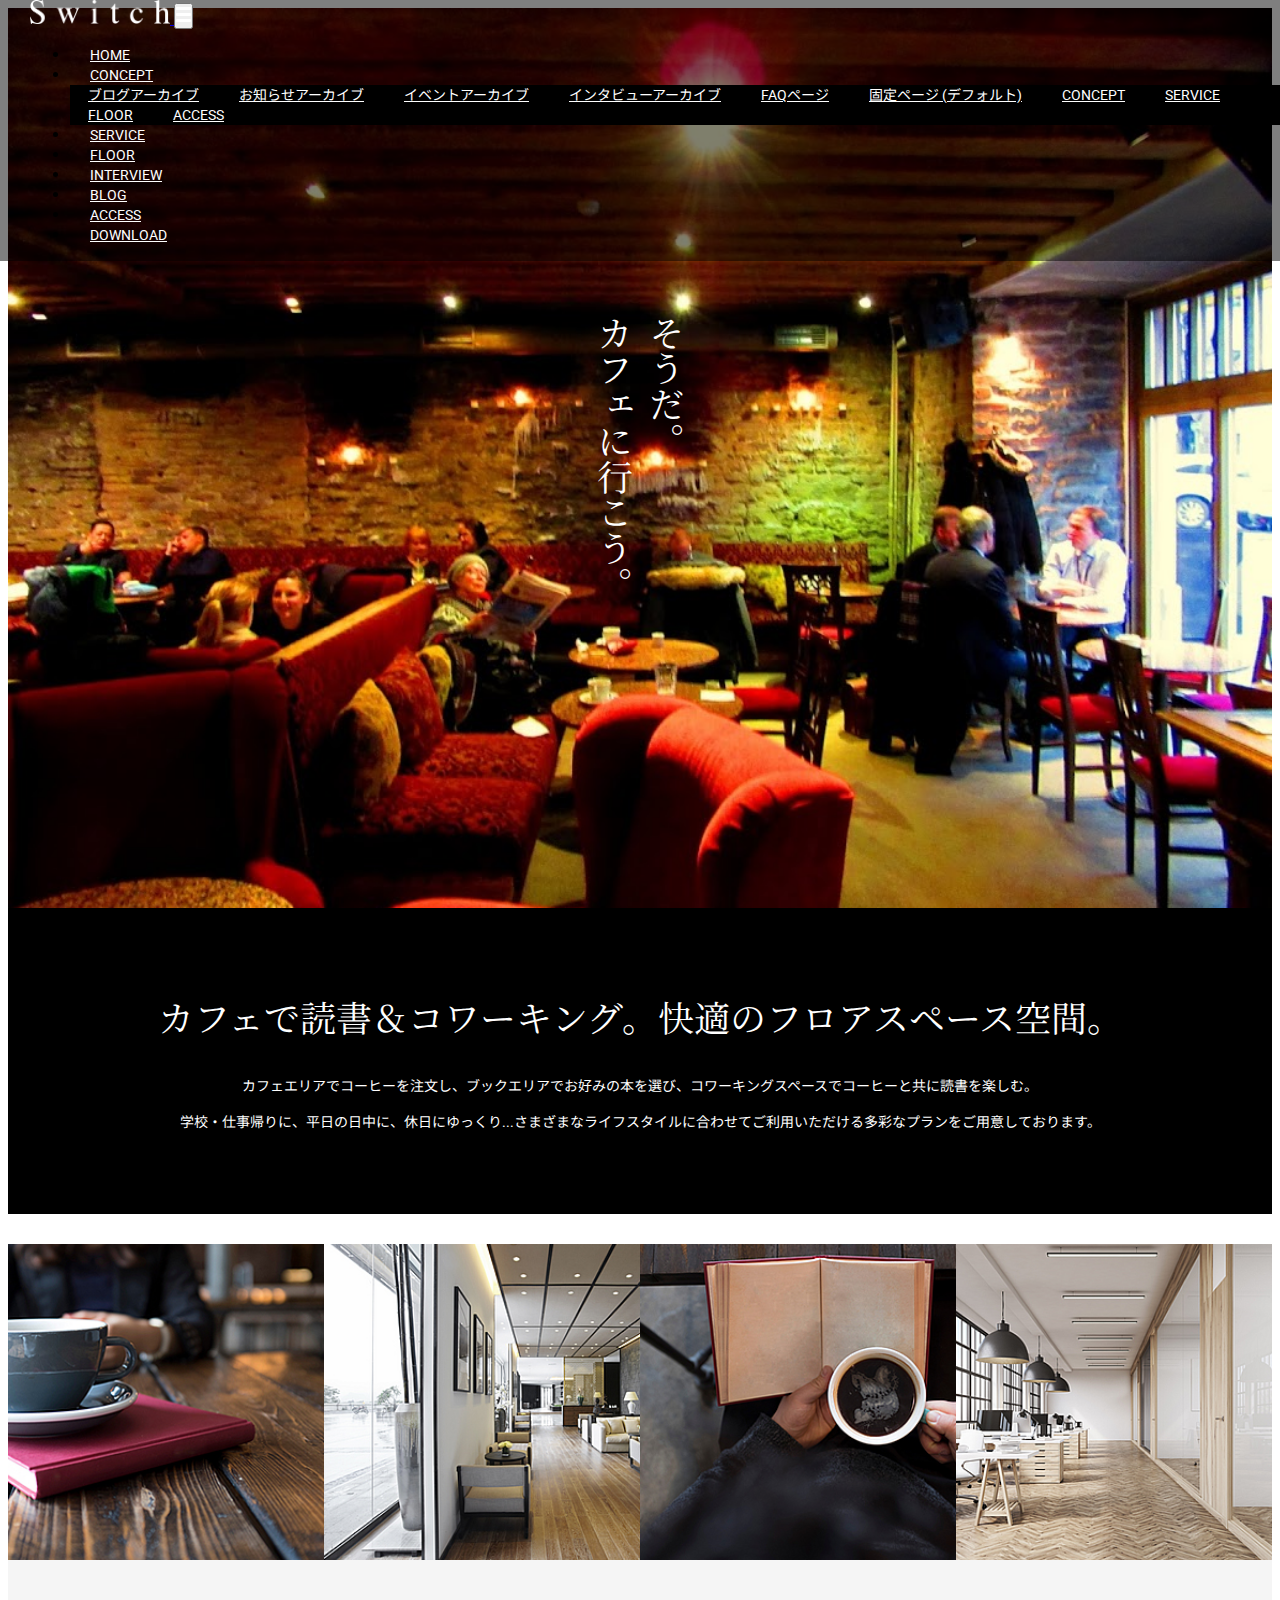
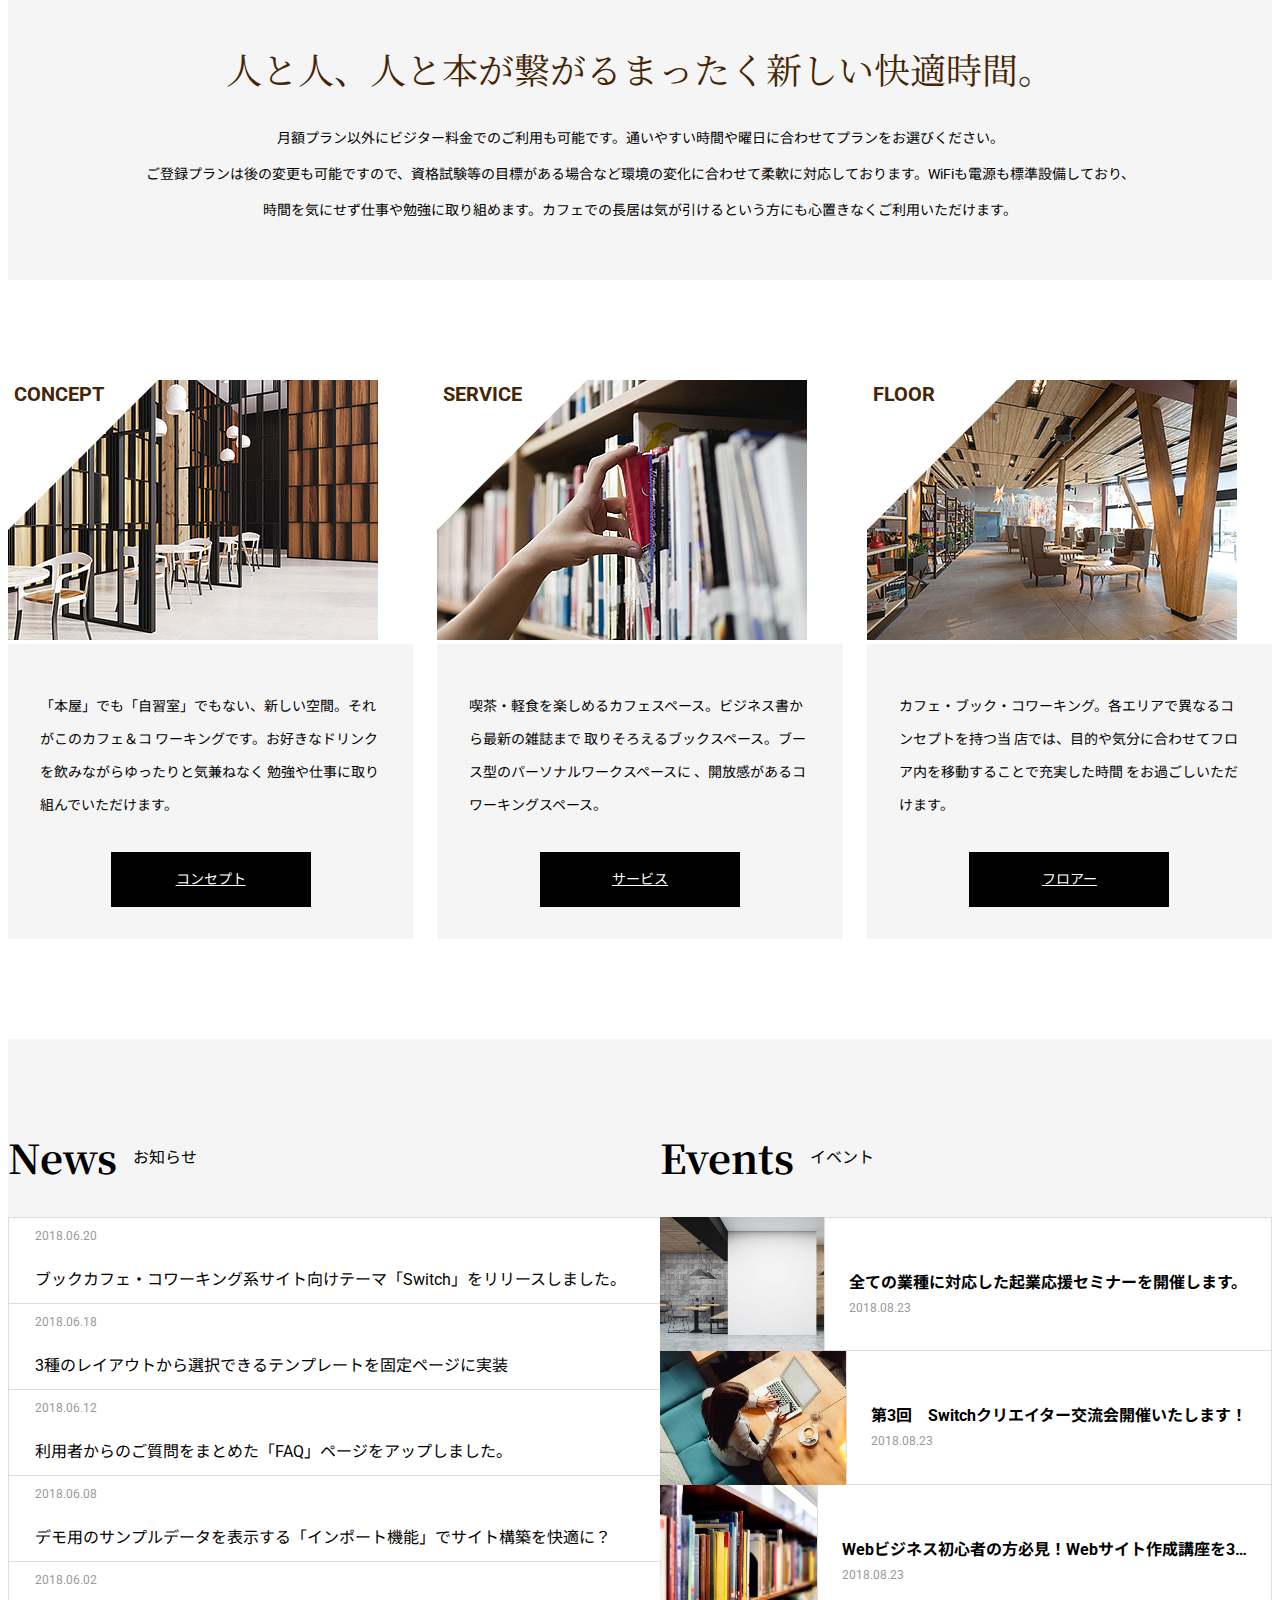
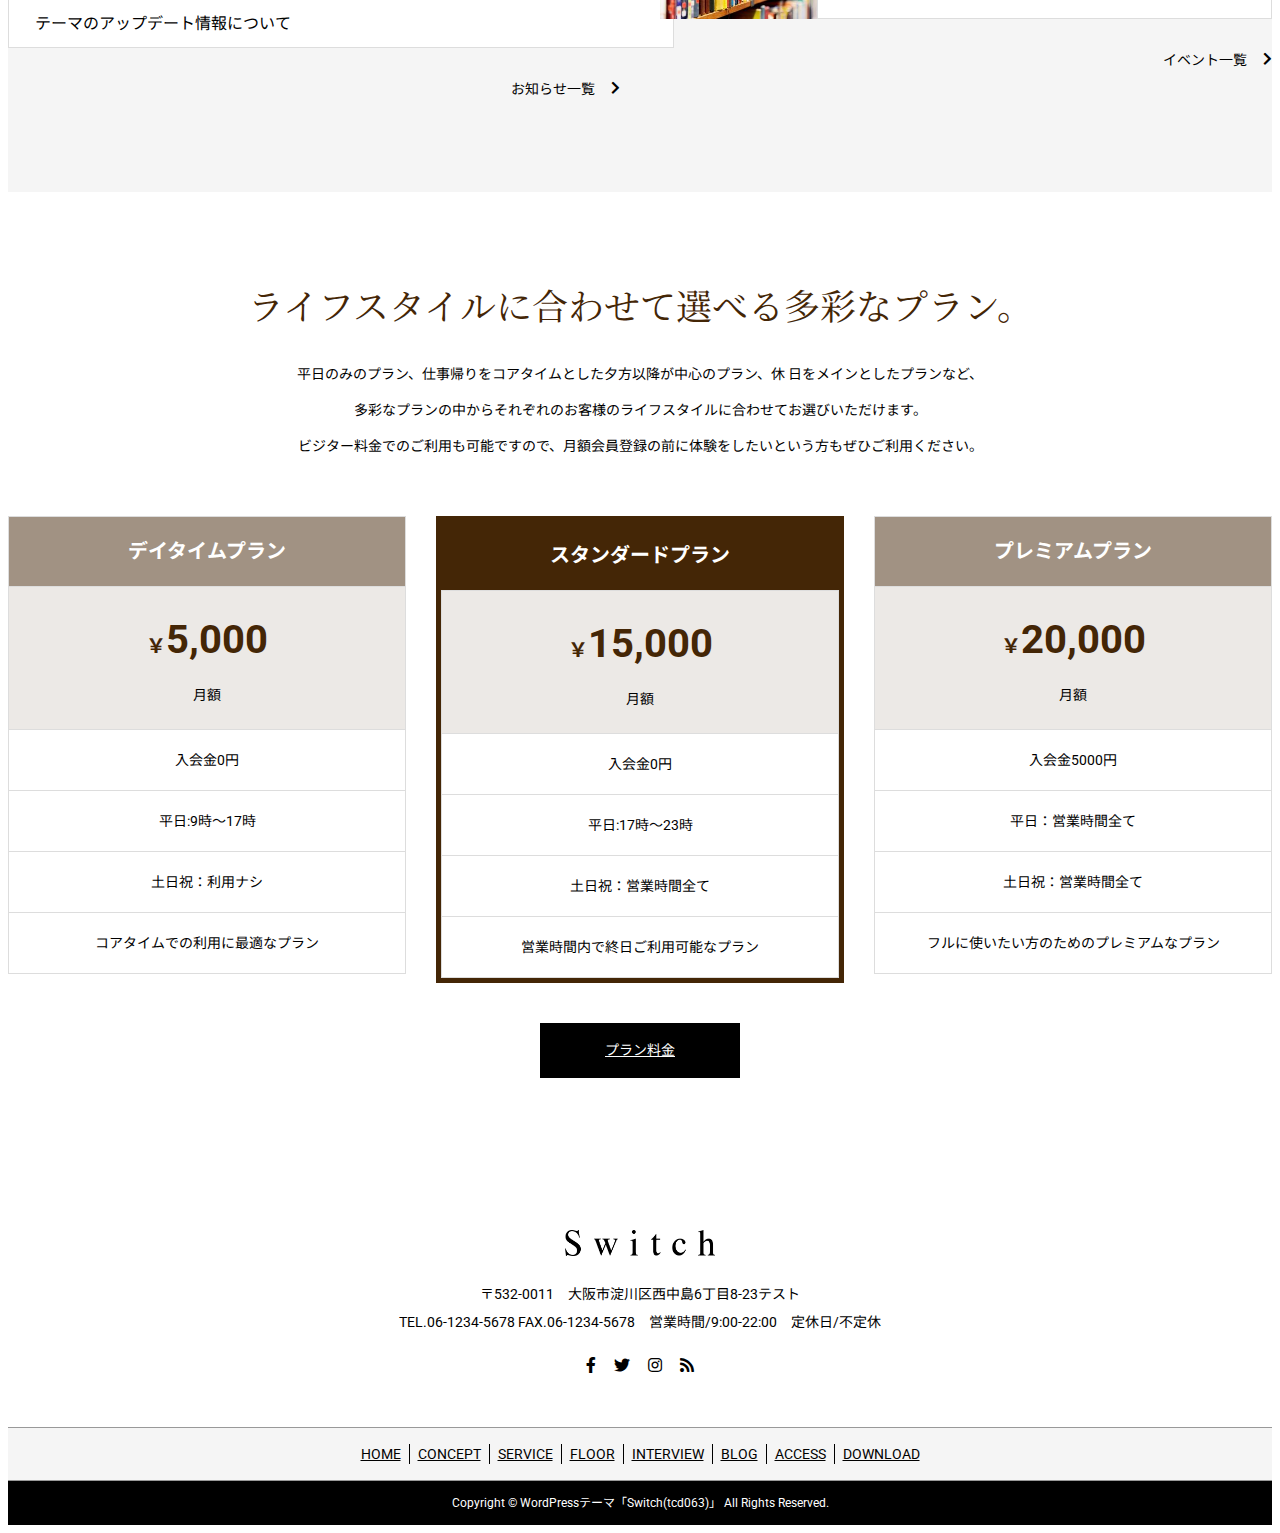
<file: index.html>
<!DOCTYPE html>
<html lang="en">
  <head>
    <meta charset="UTF-8" />
    <meta name="viewport" content="width=device-width, initial-scale=1.0" />
    <title>サイト制作課題</title>

    <link rel="preconnect" href="https://fonts.gstatic.com" />
    <link
      href="https://fonts.googleapis.com/css2?family=Noto+Sans+JP:wght@400;500;700&family=Noto+Serif+JP:wght@400;500;700&family=Roboto:wght@400;500;700&display=swap"
      rel="stylesheet"
    />
    <link
      rel="stylesheet"
      href="https://cdn.jsdelivr.net/npm/bootstrap@4.5.3/dist/css/bootstrap.min.css"
      integrity="sha384-TX8t27EcRE3e/ihU7zmQxVncDAy5uIKz4rEkgIXeMed4M0jlfIDPvg6uqKI2xXr2"
      crossorigin="anonymous"
    />
    <link
      rel="stylesheet"
      href="https://use.fontawesome.com/releases/v5.6.3/css/all.css"
    />
    <link rel="stylesheet" href="./style.css" />
  </head>
  <body>
    <header>
      <nav class="navbar navbar-expand-xl">
        <a class="navbar-brand" href="#">
          <img src="./img/header.png" class="header-img" />
        </a>
        <button
          class="navbar-toggler"
          type="button"
          data-toggle="collapse"
          data-target="#navbarNavDropdown"
          aria-controls="navbarNavDropdown"
          aria-expanded="false"
          aria-label="Toggle navigation"
        >
          <img src="./img/header-humbergerbar-icon.svg" class="humberger-img" />
        </button>
        <div class="collapse navbar-collapse" id="navbarNavDropdown">
          <ul class="navbar-nav">
            <li class="nav-item">
              <a class="nav-link" href="#">HOME</a>
            </li>
            <li class="nav-item dropdown">
              <a class="nav-link" href="#">CONCEPT</a>
              <a
                href="#"
                id="navbarDropdownMenuLink"
                role="button"
                data-toggle="dropdown"
                aria-haspopup="true"
                aria-expanded="false"
              >
                <img src="./img/header-plus-icon.svg" class="plus-img" />
              </a>

              <div
                class="dropdown-menu"
                aria-labelledby="navbarDropdownMenuLink"
              >
                <a class="dropdown-item" href="#">ブログアーカイブ</a>
                <a class="dropdown-item" href="#">お知らせアーカイブ</a>
                <a class="dropdown-item" href="#">イベントアーカイブ</a>
                <a class="dropdown-item" href="#">インタビューアーカイブ</a>
                <a class="dropdown-item" href="#">FAQページ</a>
                <a class="dropdown-item" href="#">固定ページ (デフォルト)</a>
                <a class="dropdown-item" href="#">CONCEPT</a>
                <a class="dropdown-item" href="#">SERVICE</a>
                <a class="dropdown-item" href="#">FLOOR</a>
                <a class="dropdown-item" href="#">ACCESS</a>
              </div>
            </li>
            <li class="nav-item">
              <a class="nav-link" href="#">SERVICE</a>
            </li>
            <li class="nav-item">
              <a class="nav-link" href="#">FLOOR</a>
            </li>
            <li class="nav-item">
              <a class="nav-link" href="#">INTERVIEW</a>
            </li>
            <li class="nav-item">
              <a class="nav-link" href="#">BLOG</a>
            </li>
            <li class="nav-item">
              <a class="nav-link" href="#">ACCESS</a>
            </li>
            <li class="nav-item">
              <a class="nav-link" href="#">DOWNLOAD</a>
            </li>
          </ul>
        </div>
      </nav>
    </header>
    <div class="top">
      <div class="top-img-content">
        <h1 class="top-img-text">
          そうだ。<br />
          カフェに行こう。
        </h1>
      </div>
      <div class="message">
        <h2 class="message_title">
          カフェで読書＆コワーキング。快適のフロアスペース空間。
        </h2>
        <p class="message_sub">
          カフェエリアでコーヒーを注文し、ブックエリアでお好みの本を選び、コワーキングスペースでコーヒーと共に読書を楽しむ。<br />
          学校・仕事帰りに、平日の日中に、休日にゆっくり...さまざまなライフスタイルに合わせてご利用いただける多彩なプランをご用意しております。
        </p>
      </div>
    </div>
    <div class="container">
      <div class="about">
        <div class="about-img-wrapper">
          <img src="./img/about-1.jpg" class="about-img" />
          <img src="./img/about-2.jpg" class="about-img" />
          <img src="./img/about-3.jpg" class="about-img" />
          <img src="./img/about-4.jpg" class="about-img" />
        </div>
        <div class="message">
          <h2 class="message_title">
            人と人、人と本が繋がるまったく新しい快適時間。
          </h2>
          <p class="message_sub">
            月額プラン以外にビジター料金でのご利用も可能です。通いやすい時間や曜日に合わせてプランをお選びください。<br />
            ご登録プランは後の変更も可能ですので、資格試験等の目標がある場合など環境の変化に合わせて柔軟に対応しております。WiFiも電源も標準設備しており、<br />時間を気にせず仕事や勉強に取り組めます。カフェでの長居は気が引けるという方にも心置きなくご利用いただけます。
          </p>
        </div>
      </div>
    </div>
    <div class="container">
      <div class="cards">
        <div class="card">
          <div class="card-img">
            <div class="triangle"></div>
            <img src="./img/card-1.jpg" class="card-img-top" />
            <p class="img-in-text">CONCEPT</p>
          </div>
          <div class="card-body">
            <p class="card-text">
              「本屋」でも「自習室」でもない、新しい空間。それがこのカフェ＆コ
              ワーキングです。お好きなドリンクを飲みながらゆったりと気兼ねなく
              勉強や仕事に取り組んでいただけます。
            </p>
            <a href="#" class="button">コンセプト</a>
          </div>
        </div>
        <div class="card">
          <div class="card-img">
            <div class="triangle"></div>
            <img src="./img/card-2.jpg" class="card-img-top" />
            <p class="img-in-text">SERVICE</p>
          </div>
          <div class="card-body">
            <p class="card-text">
              喫茶・軽食を楽しめるカフェスペース。ビジネス書から最新の雑誌まで
              取りそろえるブックスペース。ブース型のパーソナルワークスペースに
              、開放感があるコワーキングスペース。
            </p>
            <a href="#" class="button">サービス</a>
          </div>
        </div>
        <div class="card">
          <div class="card-img">
            <div class="triangle"></div>
            <img src="./img/card-3.jpg" class="card-img-top" />
            <p class="img-in-text">FLOOR</p>
          </div>
          <div class="card-body">
            <p class="card-text">
              カフェ・ブック・コワーキング。各エリアで異なるコンセプトを持つ当
              店では、目的や気分に合わせてフロア内を移動することで充実した時間
              をお過ごしいただけます。
            </p>
            <a href="#" class="button">フロアー</a>
          </div>
        </div>
      </div>
    </div>
    <div class="Templates">
      <div class="container">
        <div class="news NewsAndEvents">
          <div class="news-and-events-title">
            <h2>News<span class="caption">お知らせ</span></h2>
          </div>
          <div class="news-list NewsAndEvents-list">
            <article class="news-card">
              <div class="news-content first-news">
                <div class="posted-at">
                  <time datetime="2018-6-20">2018.06.20</time>
                </div>
                <a href="#">
                  <h3>
                    ブックカフェ・コワーキング系サイト向けテーマ「Switch」をリリースしました。
                  </h3>
                </a>
              </div>
            </article>
            <article class="news-card">
              <div class="news-content">
                <div class="posted-at">
                  <time datetime="2018-6-18">2018.06.18</time>
                </div>
                <a href="#">
                  <h3>
                    3種のレイアウトから選択できるテンプレートを固定ページに実装
                  </h3>
                </a>
              </div>
            </article>
            <article class="news-card">
              <div class="news-content">
                <div class="posted-at">
                  <time datetime="2018-6-12">2018.06.12</time>
                </div>
                <a href="#">
                  <h3>
                    利用者からのご質問をまとめた「FAQ」ページをアップしました。
                  </h3>
                </a>
              </div>
            </article>
            <article class="news-card">
              <div class="news-content">
                <div class="posted-at">
                  <time datetime="2018-6-8">2018.06.08</time>
                </div>
                <a href="#">
                  <h3>
                    デモ用のサンプルデータを表示する「インポート機能」でサイト構築を快適に？
                  </h3>
                </a>
              </div>
            </article>
            <article class="news-card">
              <div class="news-content">
                <div class="posted-at">
                  <time datetime="2018-6-2">2018.06.02</time>
                </div>
                <a href="#">
                  <h3>テーマのアップデート情報について</h3>
                </a>
              </div>
            </article>
          </div>
          <a href="#" class="news-and-events-more"
            >お知らせ一覧<i class="fas fa-chevron-right"></i
          ></a>
        </div>
        <div class="events NewsAndEvents">
          <div class="news-and-events-title">
            <h2>Events<span class="caption">イベント</span></h2>
          </div>
          <div class="event-list NewsAndEvents-list">
            <article class="event-card">
              <a href="#">
                <div class="event-thumbnail">
                  <img src="./img/events-1.jpg" />
                </div>
                <div class="event-caption">
                  <h3>全ての業種に対応した起業応援セミナーを開催します。</h3>
                  <div class="posted-at">
                    <time datetime="2018-8-23">2018.08.23</time>
                  </div>
                </div>
              </a>
            </article>
            <article class="event-card">
              <a href="#">
                <div class="event-thumbnail">
                  <img src="./img/events-2.jpg" />
                </div>
                <div class="event-caption">
                  <h3>第3回　Switchクリエイター交流会開催いたします！</h3>
                  <div class="posted-at">
                    <time datetime="2018-8-23">2018.08.23</time>
                  </div>
                </div>
              </a>
            </article>
            <article class="event-card">
              <a href="#">
                <div class="event-thumbnail">
                  <img src="./img/events-3.jpg" />
                </div>
                <div class="event-caption">
                  <h3>
                    Webビジネス初心者の方必見！Webサイト作成講座を3回にわたって開催します。
                  </h3>
                  <div class="posted-at">
                    <time datetime="2018-8-23">2018.08.23</time>
                  </div>
                </div>
              </a>
            </article>
          </div>
          <a href="#" class="news-and-events-more"
            >イベント一覧<i class="fas fa-chevron-right"></i>
          </a>
        </div>
      </div>
    </div>
    <div class="container">
      <div class="plans">
        <div class="message">
          <h2 class="message_title">
            ライフスタイルに合わせて選べる多彩なプラン。
          </h2>
          <p class="message_sub">
            平日のみのプラン、仕事帰りをコアタイムとした夕方以降が中心のプラン、休
            日をメインとしたプランなど、<br />
            多彩なプランの中からそれぞれのお客様のライフスタイルに合わせてお選びいただけます。<br />
            ビジター料金でのご利用も可能ですので、月額会員登録の前に体験をしたいという方もぜひご利用ください。
          </p>
        </div>
        <div class="plan-wrapper">
          <ul class="plan-list">
            <li class="list-content">デイタイムプラン</li>
            <li class="list-content">
              <div><span>￥</span>5,000</div>
              <div>月額</div>
            </li>
            <li class="list-content">入会金0円</li>
            <li class="list-content">平日:9時～17時</li>
            <li class="list-content">土日祝：利用ナシ</li>
            <li class="list-content">コアタイムでの利用に最適なプラン</li>
          </ul>

          <ul class="plan-list even">
            <li class="list-content">スタンダードプラン</li>
            <li class="list-content">
              <div><span>￥</span>15,000</div>
              <div>月額</div>
            </li>
            <li class="list-content">入会金0円</li>
            <li class="list-content">平日:17時～23時</li>
            <li class="list-content">土日祝：営業時間全て</li>
            <li class="list-content">営業時間内で終日ご利用可能なプラン</li>
          </ul>

          <ul class="plan-list">
            <li class="list-content">プレミアムプラン</li>
            <li class="list-content">
              <div><span>￥</span>20,000</div>
              <div>月額</div>
            </li>
            <li class="list-content">入会金5000円</li>
            <li class="list-content">平日：営業時間全て</li>
            <li class="list-content">土日祝：営業時間全て</li>
            <li class="list-content">
              フルに使いたい方のためのプレミアムなプラン
            </li>
          </ul>
        </div>
        <a href="#" class="button">プラン料金</a>
      </div>
    </div>
    <footer class="footer">
      <div class="footer-contact">
        <a class="footer-img-wrapper" href="#">
          <img src="./img/footer.png" class="footer-img" />
        </a>
        <div class="footer-text-wrapper">
          〒532-0011　大阪市淀川区西中島6丁目8-23テスト<br />
          TEL.06-1234-5678 FAX.06-1234-5678　営業時間/9:00-22:00　定休日/不定休
        </div>
        <div class="footer-icon">
          <a href="#"><i class="fab fa-facebook-f sns-icon"></i></a>
          <a href="#"><i class="fab fa-twitter sns-icon"></i></a>
          <a href="#"><i class="fab fa-instagram sns-icon"></i></a>
          <a href="#"><i class="fas fa-rss sns-icon"></i></a>
        </div>
      </div>
      <div class="footer-list">
        <a class="footer-nav-link" href="#">HOME</a>
        <a class="footer-nav-link" href="#">CONCEPT</a>
        <a class="footer-nav-link" href="#">SERVICE</a>
        <a class="footer-nav-link" href="#">FLOOR</a>
        <a class="footer-nav-link" href="#">INTERVIEW</a>
        <a class="footer-nav-link" href="#">BLOG</a>
        <a class="footer-nav-link" href="#">ACCESS</a>
        <a class="footer-nav-link" href="#">DOWNLOAD</a>
      </div>
      <div class="footer-bottom">
        Copyright © WordPressテーマ「Switch(tcd063)」 All Rights Reserved.
      </div>
    </footer>

    <script
      src="https://code.jquery.com/jquery-3.5.1.slim.min.js"
      integrity="sha384-DfXdz2htPH0lsSSs5nCTpuj/zy4C+OGpamoFVy38MVBnE+IbbVYUew+OrCXaRkfj"
      crossorigin="anonymous"
    ></script>
    <script
      src="https://cdn.jsdelivr.net/npm/popper.js@1.16.1/dist/umd/popper.min.js"
      integrity="sha384-9/reFTGAW83EW2RDu2S0VKaIzap3H66lZH81PoYlFhbGU+6BZp6G7niu735Sk7lN"
      crossorigin="anonymous"
    ></script>
    <script
      src="https://cdn.jsdelivr.net/npm/bootstrap@4.5.3/dist/js/bootstrap.min.js"
      integrity="sha384-w1Q4orYjBQndcko6MimVbzY0tgp4pWB4lZ7lr30WKz0vr/aWKhXdBNmNb5D92v7s"
      crossorigin="anonymous"
    ></script>
  </body>
</html>
</file>
<file: style.css>
body{font-family:Roboto,"Noto Sans JP",sans-serif}section{margin-bottom:120px}.button{display:flex;flex-direction:row;justify-content:center;align-items:center;font-size:14px;line-height:20px;width:180px;height:45px;background-color:#000;color:#fff;transition:.2s}@media screen and (min-width:768px){.button{width:150px;height:55px}}@media screen and (min-width:992px){.button{width:200px;height:55px}}.button:hover{background-color:#442606;color:#fff;text-decoration:none}.card{position:relative;border:none;border-radius:0;width:100%}.card .card-img{overflow:hidden;border-radius:0}.card .card-img .triangle{position:absolute;border-bottom:150px solid transparent;border-left:150px solid #fff;z-index:1}.card .card-img .card-img-top{transition:all .5s 0s ease;border-radius:0}.card .card-img .card-img-top:hover{transform:scale(1.2)}@media screen and (max-width:768px){.card .card-img .card-img-top{pointer-events:none}}.card .card-img .img-in-text{position:absolute;top:0;left:6px;font-weight:700;font-size:20px;line-height:29px;color:#442606;z-index:2;margin:0}.card .card-body{display:flex;flex-direction:column;align-items:center;justify-content:space-between;background-color:#f5f5f5;padding:32px}.card .card-body .card-text{font-size:14px;line-height:33px;margin-bottom:30px}.assignment-example-button{color:red;font-size:16px}.message{display:flex;flex-direction:column;align-items:center;padding:32px 20px}@media screen and (min-width:992px){.message{padding:52px 20px}}.message .message_title{font-family:"Noto Serif JP",serif;font-weight:400;font-size:20px;line-height:30px;margin-bottom:6px}@media screen and (min-width:992px){.message .message_title{font-size:36px;line-height:54px;margin-bottom:10px}}.message .message_sub{font-size:14px;line-height:28px;margin-bottom:0}@media screen and (min-width:992px){.message .message_sub{line-height:36px}}.news-and-events-title>h2{display:flex;align-items:center;font-size:20px;font-family:"Noto Serif JP",serif;margin-bottom:32px}@media (min-width:768px){.news-and-events-title>h2{font-size:40px}}.news-and-events-title>h2 .caption{font-size:16px;font-family:Roboto,"Noto Sans JP",sans-serif;font-weight:400;margin-left:16px}.news-and-events-more{align-self:flex-end;margin-top:16px;cursor:pointer;color:#000;text-decoration:none;font-size:14px;transition:color .2s ease;display:inline-flex;align-items:center}.news-and-events-more:hover{color:#999;text-decoration:none}.news-and-events-more>i{margin-left:16px}.plan-list{height:100%;text-align:center;list-style:none;margin:0;padding:0}@media screen and (max-width:768px){.plan-list{margin-bottom:24px}}.plan-list .list-content{border:1px solid #ddd;border-bottom:none;font-size:14px;line-height:20px;padding:20px}.plan-list li:nth-child(1){font-weight:700;font-size:20px;line-height:29px;color:#fff;background-color:#a19283;white-space:nowrap}.plan-list li:nth-child(2){background-color:#ece9e6;padding:24px}.plan-list li:nth-child(2) div:nth-child(1){color:#442606;font-weight:700;font-size:40px;line-height:58px;margin-bottom:16px}.plan-list li:nth-child(2) div:nth-child(1) span{font-size:20px;line-height:29px}.plan-list li:last-child{border-bottom:1px solid #ddd}.plan-list.even{border:5px solid #442606}.plan-list.even li:nth-child(1){background-color:#442606;border:none}.about{margin-bottom:100px}@media screen and (max-width:992px){.about{margin-bottom:40px}}.about .about-img-wrapper{display:grid;grid-template-columns:repeat(4,1fr)}@media screen and (max-width:992px){.about .about-img-wrapper{grid-template-columns:repeat(2,1fr)}}.about .about-img-wrapper .about-img{width:100%}.about .message{text-align:center;background-color:#f5f5f5;padding:52px 26.5px}@media screen and (max-width:992px){.about .message{padding:32px 24px}}.about .message .message_title{color:#442606}.events{display:flex;flex-direction:column;align-items:stretch;margin-bottom:35px}@media (min-width:992px){.events{margin-bottom:0}}.events .event-list{display:flex;flex-direction:column;align-items:stretch;margin-bottom:14px}.events .event-list .event-card>a{height:80px;display:flex;text-decoration:none}.events .event-list .event-card>a .event-thumbnail{display:none;width:207px;overflow:hidden}.events .event-list .event-card>a .event-thumbnail>img{height:100%;transition:transform .5s ease}.events .event-list .event-card>a .event-thumbnail:hover>img{transform:scale(1.2)}.events .event-list .event-card>a .event-caption{width:100%;background-color:#fff;border:1px solid #ddd;display:flex;flex-direction:column;align-items:flex-start;justify-content:center;padding:10px 20px 16px}.events .event-list .event-card>a .event-caption>h3{color:#000;font-size:16px;overflow:hidden;white-space:nowrap;text-overflow:ellipsis;margin-bottom:8px;width:100%}.events .event-list .event-card>a .event-caption .posted-at{color:#999;font-size:12px}@media (min-width:992px){.events .event-list .event-card>a{height:134px}.events .event-list .event-card>a .event-thumbnail{display:block}.events .event-list .event-card>a .event-caption{width:calc(100% - 207px);padding:0 24px}}.events .event-list .event-card:not(:first-child)>a .event-caption{border-top:none}.Templates{padding:56px 0 59px;background-color:#f5f5f5}@media screen and (max-width:992px){.Templates{padding:65.5px 0 66.5px}}.Templates .container{display:flex;flex-direction:row;gap:0 40px}@media screen and (max-width:992px){.Templates .container{flex-direction:column}}.Templates .NewsAndEvents{display:flex;width:100%;min-width:0}.Templates .NewsAndEvents.news .news-content{background-color:#fff}@media screen and (min-width:992px){.Templates .NewsAndEvents.news .news-content{height:80.4px}}header .navbar{background-color:#000;padding:15px 16px}@media screen and (min-width:1200px){header .navbar{position:absolute;top:0;left:0;width:100%;padding:0 30px;background-color:rgba(0,0,0,.5)}}header .navbar .navbar-brand{padding:0;margin-right:0}@media screen and (min-width:1200px){header .navbar .navbar-brand{padding:0}}header .navbar .navbar-brand .header-img{width:120px}@media screen and (min-width:1200px){header .navbar .navbar-brand .header-img{width:140px}}header .navbar .navbar-toggler{outline:0;padding:0}header .navbar #navbarNavDropdown{position:absolute;top:60px;left:0;width:100%;background-color:#000}@media screen and (min-width:1200px){header .navbar #navbarNavDropdown{position:static;display:flex;justify-content:flex-end;background-color:transparent}}@media screen and (min-width:1200px){header .navbar #navbarNavDropdown .nav-item.dropdown:hover>.dropdown-menu{display:block}}header .navbar #navbarNavDropdown .nav-item .nav-link{font-size:14px;line-height:20px;color:#fff;padding:15px 16px;transition:all .2s 0s ease}@media screen and (min-width:1200px){header .navbar #navbarNavDropdown .nav-item .nav-link:hover{color:#999}}@media screen and (min-width:1200px){header .navbar #navbarNavDropdown .nav-item .nav-link{padding:35px 20px}}header .navbar #navbarNavDropdown .nav-item .plus-img{position:absolute;right:16px;top:12px}@media screen and (min-width:1200px){header .navbar #navbarNavDropdown .nav-item .plus-img{visibility:hidden}}header .navbar #navbarNavDropdown .nav-item .dropdown-menu{background-color:#000;margin-top:0;padding:0;border:none;border-radius:0}header .navbar #navbarNavDropdown .nav-item .dropdown-menu .dropdown-item{font-size:14px;color:#fff;line-height:20px;padding:15px 28px;margin:0;transition:all .2s 0s ease}@media screen and (min-width:1200px){header .navbar #navbarNavDropdown .nav-item .dropdown-menu .dropdown-item{width:220px;padding:18px}}header .navbar #navbarNavDropdown .nav-item .dropdown-menu .dropdown-item:hover{background-color:transparent}@media screen and (min-width:1200px){header .navbar #navbarNavDropdown .nav-item .dropdown-menu .dropdown-item:hover{background-color:#442606}}footer .footer-contact{text-align:center;padding:52px 0}@media screen and (max-width:768px){footer .footer-contact{padding:32px 0}}footer .footer-contact .footer-img{width:150px;margin-bottom:20px}footer .footer-contact .footer-text-wrapper{font-size:14px;line-height:28px;margin-bottom:20px}footer .footer-contact .footer-icon .sns-icon{margin:0 7px;color:#000}footer .footer-contact .footer-icon .sns-icon:hover{color:#999}footer .footer-list{display:flex;flex-direction:row;justify-content:center;background-color:#f5f5f5;font-size:14px;line-height:20px;border-top:1px solid #999;border-bottom:1px solid #999;padding:16px 0}@media screen and (max-width:768px){footer .footer-list{display:grid;grid-template-columns:repeat(2,1fr);padding:16px;gap:8px}}footer .footer-list .footer-nav-link{color:#000;padding:0 8px}@media screen and (max-width:768px){footer .footer-list .footer-nav-link{padding:0}}footer .footer-list .footer-nav-link:hover{color:#442606;text-decoration:none}footer .footer-list .footer-nav-link:not(:last-child){border-right:1px solid #000}@media screen and (max-width:768px){footer .footer-list .footer-nav-link:not(:last-child){border:0}}footer .footer-bottom{font-size:12px;line-height:12px;text-align:center;color:#fff;background-color:#000;padding:16px 0}.news{display:flex;flex-direction:column;align-items:stretch;margin-bottom:35px}.news .news-list{display:flex;flex-direction:column;margin-bottom:14px}.news .news-list .news-card .news-content{display:flex;flex-direction:column;justify-content:center;height:85px;width:100%;border:1px solid #ddd;border-top:none;padding:0 26px}.news .news-list .news-card .news-content.first-news{border-top:1px solid #ddd}.news .news-list .news-card .news-content .posted-at{color:#999;font-size:12px;line-height:12px;margin-bottom:10px}.news .news-list .news-card .news-content>a{text-decoration:none}.news .news-list .news-card .news-content>a h3{color:#000;font-size:16px;font-weight:400;line-height:23px;overflow:hidden;white-space:nowrap;text-overflow:ellipsis;margin-bottom:0;transition:all .2s ease}.news .news-list .news-card .news-content>a h3:hover{color:#442606}.cards{display:flex;flex-direction:row;gap:0 24px;margin-bottom:100px}@media screen and (max-width:768px){.cards{flex-direction:column;gap:40px 0;margin-bottom:40px}}.top{color:#fff;background-color:#000;margin-bottom:30px}@media screen and (max-width:992px){.top{margin-bottom:40px}}.top .top-img-content{display:flex;flex-direction:row;justify-content:center;align-items:center;height:100vh;background-image:url(img/top.jpg);background-size:cover}@media screen and (max-width:992px){.top .top-img-content{height:360px}}.top .top-img-content .top-img-text{font-weight:400;font-family:"Noto Serif JP",serif;font-size:36px;line-height:52px;writing-mode:vertical-rl;margin:0}@media screen and (max-width:992px){.top .top-img-content .top-img-text{font-size:20px;line-height:29px}}.top .message{text-align:center;padding:52px 36.5px 74px}@media screen and (max-width:992px){.top .message{padding:32px 36px}}@media screen and (max-width:992px){.top .message .message_title{line-height:29px}}.plans{display:flex;flex-direction:column;align-items:center;text-align:center}.plans .message{width:100%;padding-top:0;margin-top:56px}.plans .message .message_title{color:#442606}.plans .plan-wrapper{width:100%;display:flex;flex-direction:row;gap:0 30px;margin-bottom:40px}@media screen and (max-width:768px){.plans .plan-wrapper{flex-direction:column;margin-bottom:24px}}.plans .plan-wrapper .plan-list{flex:1}.plans .button{margin-bottom:100px}@media screen and (max-width:768px){.plans .button{margin-bottom:35px}}
</file>
